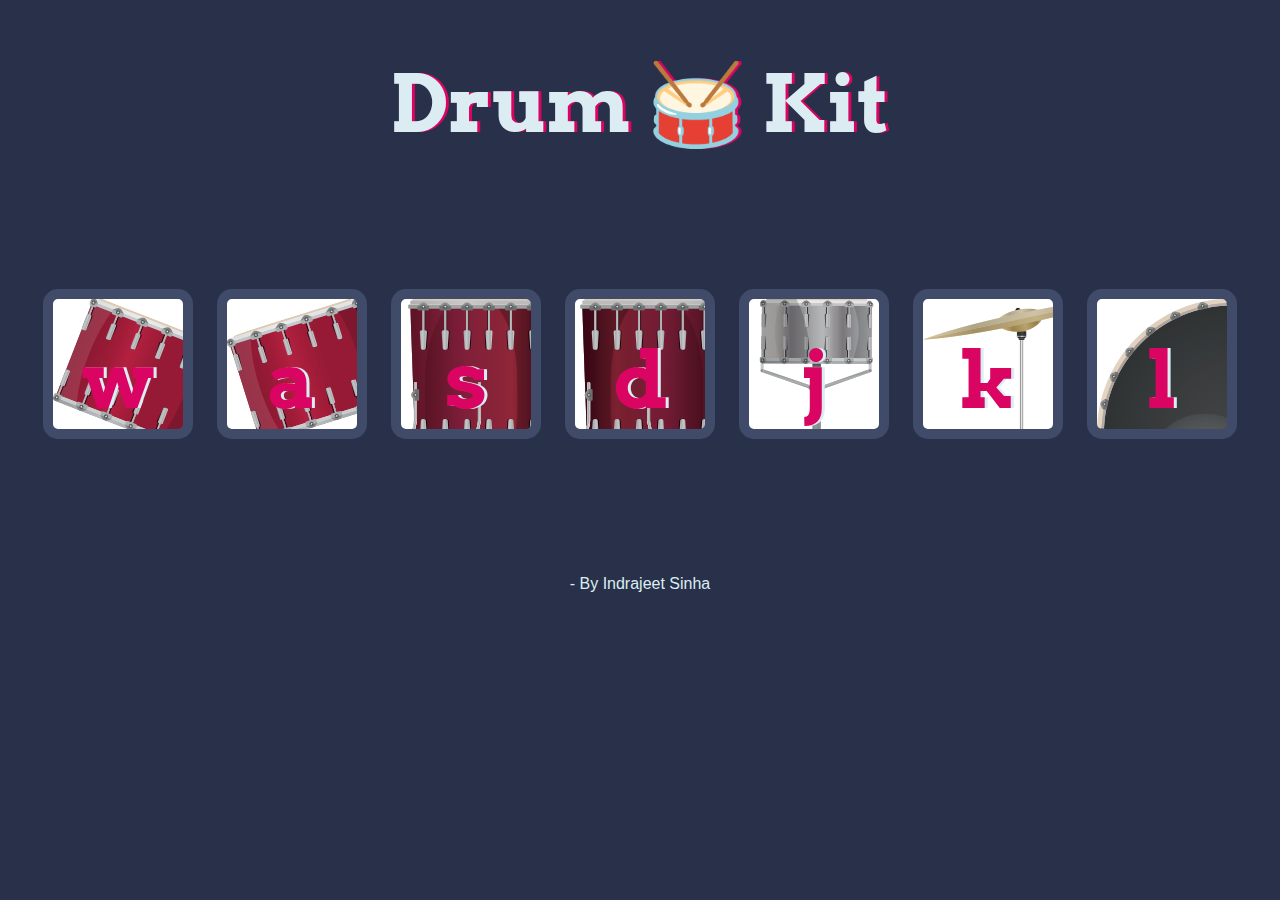
<file: DOM/Drum Kit Project/index.html>
<!DOCTYPE html>
<html lang="en" dir="ltr">

<head>
  <meta charset="utf-8">
  <title>Drum Kit</title>
  <link rel="stylesheet" href="styles.css">
  <link href="https://fonts.googleapis.com/css?family=Arvo" rel="stylesheet">
</head>

<body>

  <h1 id="title">Drum 🥁 Kit</h1>
  <div class="set">
    <button class="w drum">w</button>
    <button class="a drum">a</button>
    <button class="s drum">s</button>
    <button class="d drum">d</button>
    <button class="j drum">j</button>
    <button class="k drum">k</button>
    <button class="l drum">l</button>
  </div>

  <footer>
    - By Indrajeet Sinha
  </footer>

  <script src="index.js"></script>
</body>

</html>
</file>
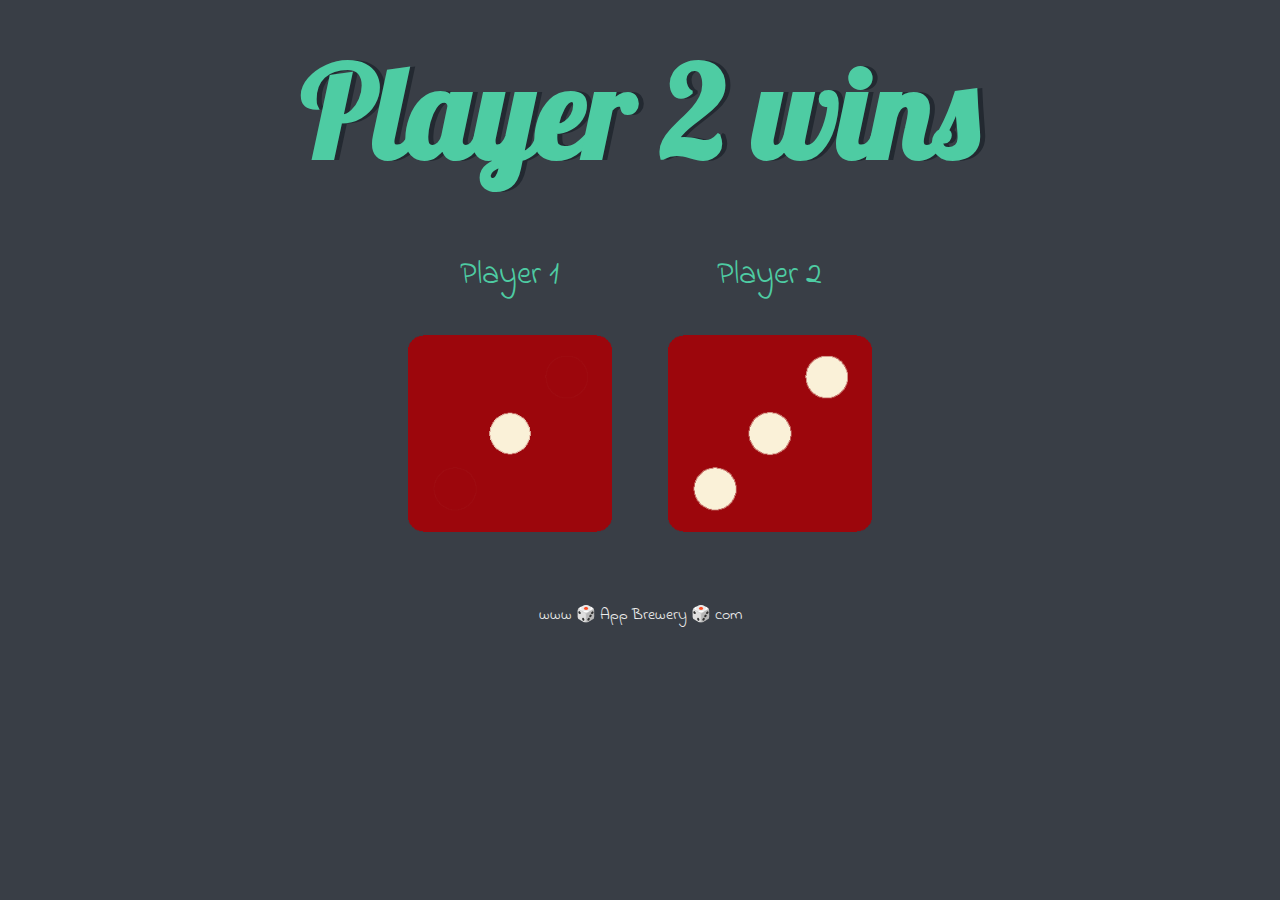
<file: DOM/Dicee project/dicee.html>
<!DOCTYPE html>
<html lang="en" dir="ltr">
  <head>
    <meta charset="utf-8">
    <title>Dicee</title>
    <link rel="stylesheet" href="styles.css">
    <link href="https://fonts.googleapis.com/css?family=Indie+Flower|Lobster" rel="stylesheet">

  </head>
  <body>
    

    <div class="container">
      <h1>Refresh Me</h1>

      <div class="dice">
        <p>Player 1</p>
        <img class="img1" src="images/dice6.png">
      </div>

      <div class="dice">
        <p>Player 2</p>
        <img class="img2" src="images/dice6.png">
      </div>

    </div>

    <script src="index.js"></script>
  </body>

  <footer>
    www 🎲 App Brewery 🎲 com
  </footer>
</html>
</file>
<file: DOM/Drum Kit Project/styles.css>
body {
  text-align: center;
  background-color: #283149;
}

h1 {
  font-size: 5rem;
  color: #DBEDF3;
  font-family: "Arvo", cursive;
  text-shadow: 3px 0 #DA0463;

}

footer {
  color: #DBEDF3;
  font-family: sans-serif;
}

.w {
  background-image: url("images/tom1.png");
}

.a {
background-image: url("images/tom2.png");
}

.s {
background-image: url("images/tom3.png");
}

.d {
background-image: url("images/tom4.png");
}

.j {
background-image: url("images/snare.png");
}

.k {
background-image: url("images/crash.png");
}

.l {
background-image: url("images/kick.png");
}

.set {
  margin: 10% auto;
}

.game-over {
  background-color: red;
  opacity: 0.8;
}

.pressed {
  box-shadow: 0 3px 4px 0 #DBEDF3;
  opacity: 0.5;
}

.red {
  color: red;
}

.drum {
  outline: none;
  border: 10px solid #404B69;
  font-size: 5rem;
  font-family: 'Arvo', cursive;
  line-height: 2;
  font-weight: 900;
  color: #DA0463;
  text-shadow: 3px 0 #DBEDF3;
  border-radius: 15px;
  display: inline-block;
  width: 150px;
  height: 150px;
  text-align: center;
  margin: 10px;
  background-color: white;
}
</file>
<file: DOM/Dicee project/styles.css>
.container {
  width: 70%;
  margin: auto;
  text-align: center;
}

.dice {
  text-align: center;
  display: inline-block;

}

body {
  background-color: #393E46;
}

h1 {
  margin: 30px;
  font-family: 'Lobster', cursive;
  text-shadow: 5px 0 #232931;
  font-size: 8rem;
  color: #4ECCA3;
}

p {
  font-size: 2rem;
  color: #4ECCA3;
  font-family: 'Indie Flower', cursive;
}

img {
  width: 80%;
}

footer {
  margin-top: 5%;
  color: #EEEEEE;
  text-align: center;
  font-family: 'Indie Flower', cursive;

}
</file>
